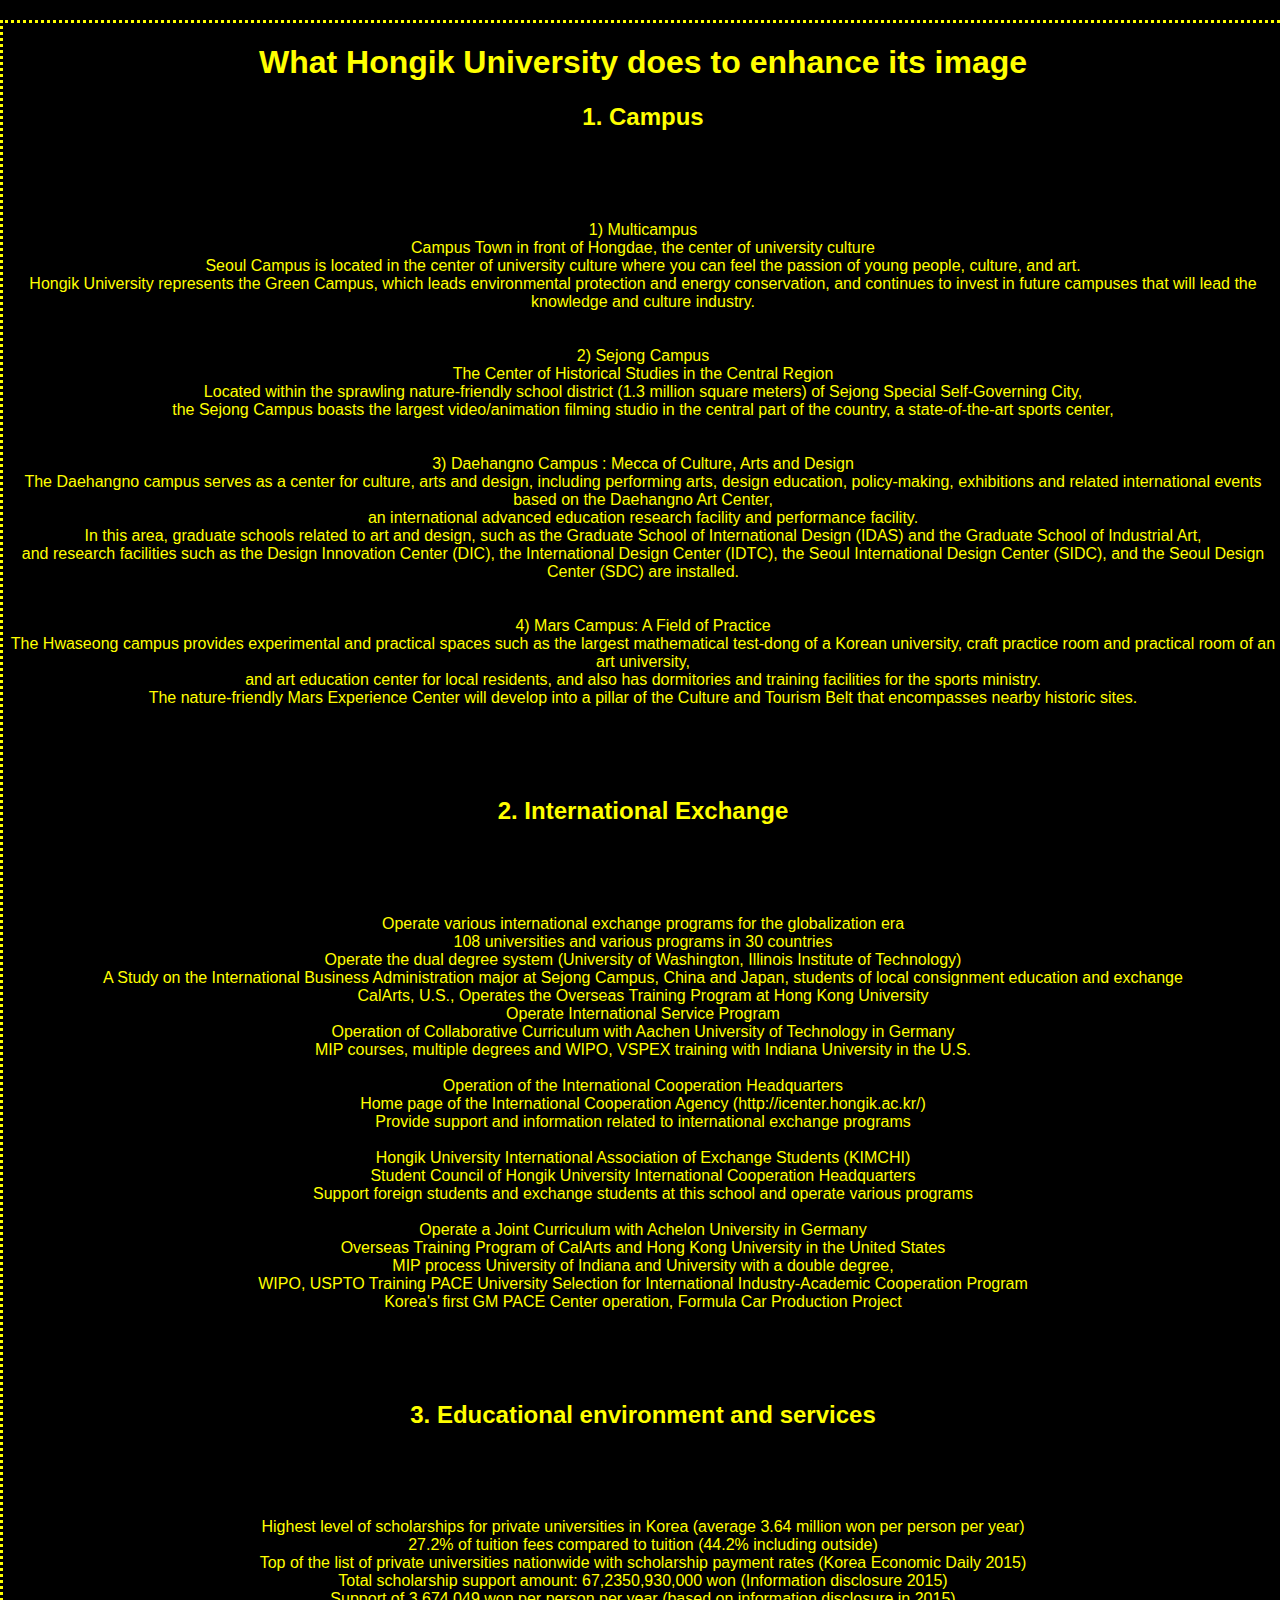
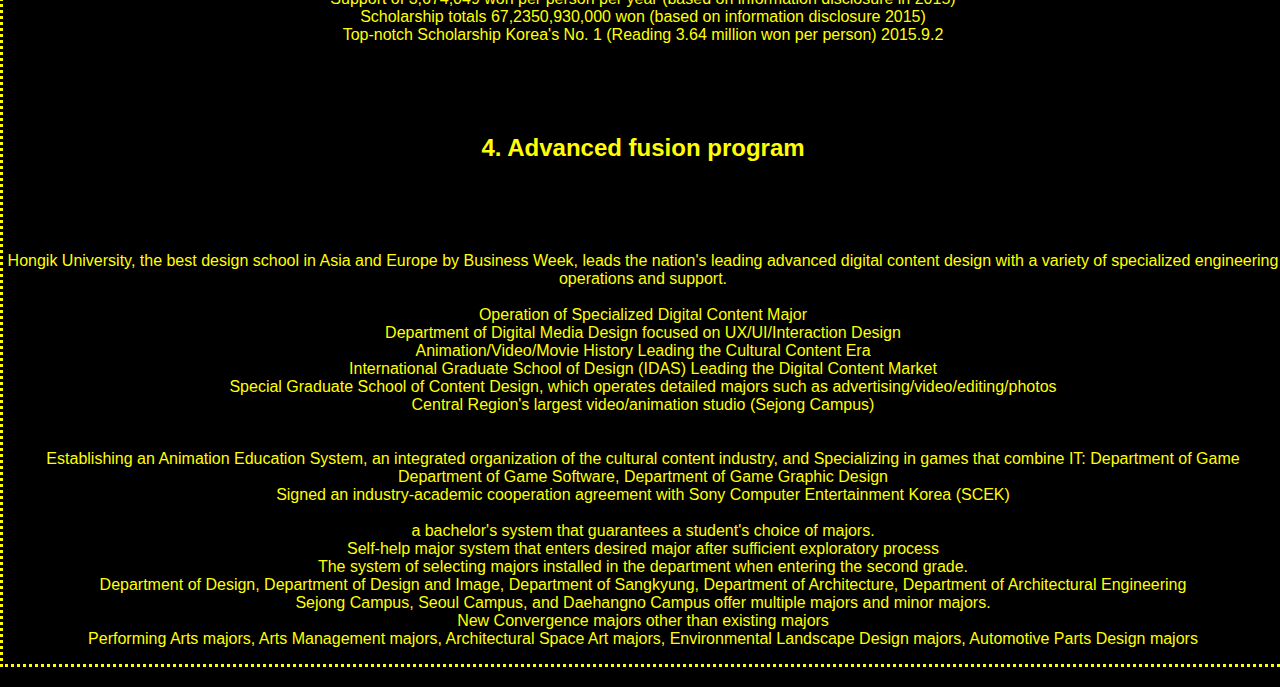
<file: extra.html>
<!DOCTYPE html>
<html lang="en">
<head>
  <meta charset="UTF-8">
  <meta name="viewport" content="width=device-width, initial-scale=1.0">
  <meta http-equiv="X-UA-Compatible" content="ie=edge">
  <link rel="stylesheet" href="interview1.css">
  <title>Research 4 </title>
</head>

<body>
<h1> What Hongik University does 
to enhance its image  </h1>
<h2>1.	Campus </h2>
</br></br></br>

<p>1)	Multicampus</br>
Campus Town in front of Hongdae, the center of university culture</br>
Seoul Campus is located in the center of university culture where you can feel the passion of young people, culture, and art.</br> Hongik University represents the Green Campus, which leads environmental protection and energy conservation, and continues to invest in future campuses that will lead the knowledge and culture industry.</br>
</br></br>
2)	Sejong Campus </br>
The Center of Historical Studies in the Central Region</br>
Located within the sprawling nature-friendly school district (1.3 million square meters) of Sejong Special Self-Governing City,</br> the Sejong Campus boasts the largest video/animation filming studio in the central part of the country, a state-of-the-art sports center, </br>
</br></br>
3) Daehangno Campus : Mecca of Culture, Arts and Design</br>
The Daehangno campus serves as a center for culture, arts and design, including performing arts, design education, policy-making, exhibitions and related international events based on the Daehangno Art Center,</br> an international advanced education research facility and performance facility. </br>In this area, graduate schools related to art and design, such as the Graduate School of International Design (IDAS) and the Graduate School of Industrial Art,</br> and research facilities such as the Design Innovation Center (DIC), the International Design Center (IDTC), the Seoul International Design Center (SIDC), and the Seoul Design Center (SDC) are installed.</br>
</br></br>
4) Mars Campus: A Field of Practice</br>
The Hwaseong campus provides experimental and practical spaces such as the largest mathematical test-dong of a Korean university, craft practice room and practical room of an art university, </br>and art education center for local residents, and also has dormitories and training facilities for the sports ministry. </br>The nature-friendly Mars Experience Center will develop into a pillar of the Culture and Tourism Belt that encompasses nearby historic sites.</br>


</p>
</br></br></br>
<h2>2. International Exchange </h2>
</br></br></br>

<p>Operate various international exchange programs for the globalization era</br>
108 universities and various programs in 30 countries</br>
Operate the dual degree system (University of Washington, Illinois Institute of Technology)</br>
A Study on the International Business Administration major at Sejong Campus, China and Japan, students of local consignment education and exchange</br>
CalArts, U.S., Operates the Overseas Training Program at Hong Kong University</br>
Operate International Service Program</br>
Operation of Collaborative Curriculum with Aachen University of Technology in Germany</br>
MIP courses, multiple degrees and WIPO, VSPEX training with Indiana University in the U.S.</br></br>

Operation of the International Cooperation Headquarters</br>
Home page of the International Cooperation Agency (http://icenter.hongik.ac.kr/)</br>
Provide support and information related to international exchange programs</br></br>

Hongik University International Association of Exchange Students (KIMCHI)</br>
Student Council of Hongik University International Cooperation Headquarters</br>
Support foreign students and exchange students at this school and operate various programs</br></br>

Operate a Joint Curriculum with Achelon University in Germany</br>
Overseas Training Program of CalArts and Hong Kong University in the United States</br>
MIP process
University of Indiana and University with a double degree,</br>
WIPO, USPTO Training
PACE University Selection for International Industry-Academic Cooperation Program</br>
Korea's first GM PACE Center operation,
Formula Car Production Project</br>


</p>
</br></br></br>
<h2>3. Educational environment and services </h2>
</br></br></br>

<p>Highest level of scholarships for private universities in Korea (average 3.64 million won per person per year)</br>
27.2% of tuition fees compared to tuition (44.2% including outside)</br>
Top of the list of private universities nationwide with scholarship payment rates (Korea Economic Daily 2015)</br>
Total scholarship support amount: 67,2350,930,000 won (Information disclosure 2015)</br>
Support of 3,674,049 won per person per year (based on information disclosure in 2015)</br>
Scholarship totals 67,2350,930,000 won (based on information disclosure 2015) </br>
Top-notch Scholarship Korea's No. 1 (Reading 3.64 million won per person) 2015.9.2

</p>
</br></br></br>
<h2>4. Advanced fusion program </h2>
</br></br></br>

<p>Hongik University, the best design school in Asia and Europe by Business Week, leads the nation's leading advanced digital content design with a variety of specialized engineering operations and support.</br></br>

Operation of Specialized Digital Content Major</br>
Department of Digital Media Design focused on UX/UI/Interaction Design</br>
Animation/Video/Movie History Leading the Cultural Content Era</br>
International Graduate School of Design (IDAS) Leading the Digital Content Market</br>
Special Graduate School of Content Design, which operates detailed majors such as advertising/video/editing/photos</br>
Central Region's largest video/animation studio (Sejong Campus)</br>
</br></br>
Establishing an Animation Education System, an integrated organization of the cultural content industry, and Specializing in games that combine IT: Department of Game</br>
Department of Game Software, Department of Game Graphic Design</br>
Signed an industry-academic cooperation agreement with Sony Computer Entertainment Korea (SCEK)</br></br>

a bachelor's system that guarantees a student's choice of majors.</br>
Self-help major system that enters desired major after sufficient exploratory process</br>
The system of selecting majors installed in the department when entering the second grade.</br>
Department of Design, Department of Design and Image, Department of Sangkyung, Department of Architecture, Department of Architectural Engineering</br>
Sejong Campus, Seoul Campus, and Daehangno Campus offer multiple majors and minor majors.</br>
New Convergence majors other than existing majors</br>
Performing Arts majors, Arts Management majors, Architectural Space Art majors, Environmental Landscape Design majors, Automotive Parts Design majors</br>


</p>
</body>
</html>
</file>
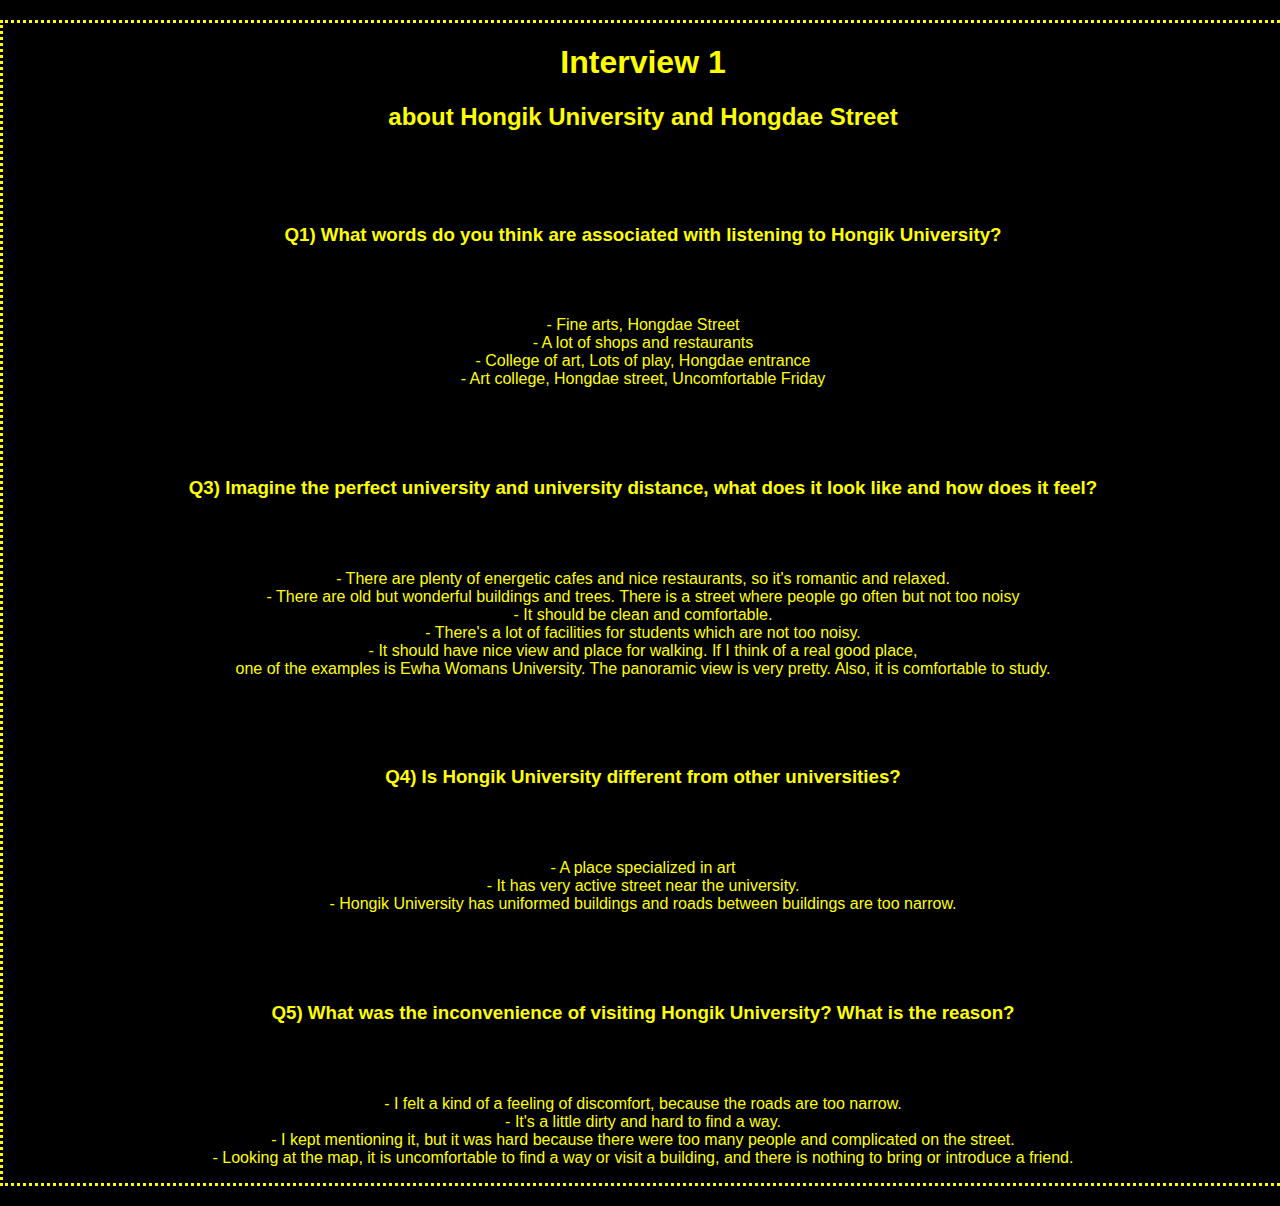
<file: interview1.html>
<!DOCTYPE html>
<html lang="en">
<head>
  <meta charset="UTF-8">
  <meta name="viewport" content="width=device-width, initial-scale=1.0">
  <meta http-equiv="X-UA-Compatible" content="ie=edge">
  <link rel="stylesheet" href="interview1.css">
  <title>Interview 1 </title>
</head>

<body>
<h1> Interview 1  </h1>
<h2>about Hongik University and Hongdae Street </h2>
</br></br></br>

<h3>Q1) What words do you think are associated with listening to Hongik University? </h3></br></br>
<p>-	Fine arts, Hongdae Street</br>
-	A lot of shops and restaurants</br>
-	College of art, Lots of play, Hongdae entrance</br>
-	Art college, Hongdae street, Uncomfortable Friday</br>
</p>
</br></br></br>
<h3>Q3) Imagine the perfect university and university distance, what does it look like and how does it feel?   </h3></br></br>
<p>- There are plenty of energetic cafes and nice restaurants, so it's romantic and relaxed.</br>
- There are old but wonderful buildings and trees. There is a street where people go often but not too noisy</br>
- It should be clean and comfortable.</br>
- There's a lot of facilities for students which are not too noisy. </br>
- It should have nice view and place for walking. If I think of a real good place,</br> one of the examples is Ewha Womans University. The panoramic view is very pretty. Also, it is comfortable to study.</br>

</p>
</br></br></br>
<h3>Q4) Is Hongik University different from other universities? </h3></br></br>
<p>- A place specialized in art</br>
- It has very active street near the university.</br>
- Hongik University has uniformed buildings and roads between buildings are too narrow.</br>

</p>
</br></br></br>
<h3>Q5) What was the inconvenience of visiting Hongik University? What is the reason?

 </h3></br></br>
<p>- I felt a kind of a feeling of discomfort, because the roads are too narrow.</br>
- It's a little dirty and hard to find a way. </br>
- I kept mentioning it, but it was hard because there were too many people and complicated on the street.</br>
- Looking at the map, it is uncomfortable to find a way or visit a building, and there is nothing to bring or introduce a friend. 
</br>
</p>
  
</body>
</html>
</file>
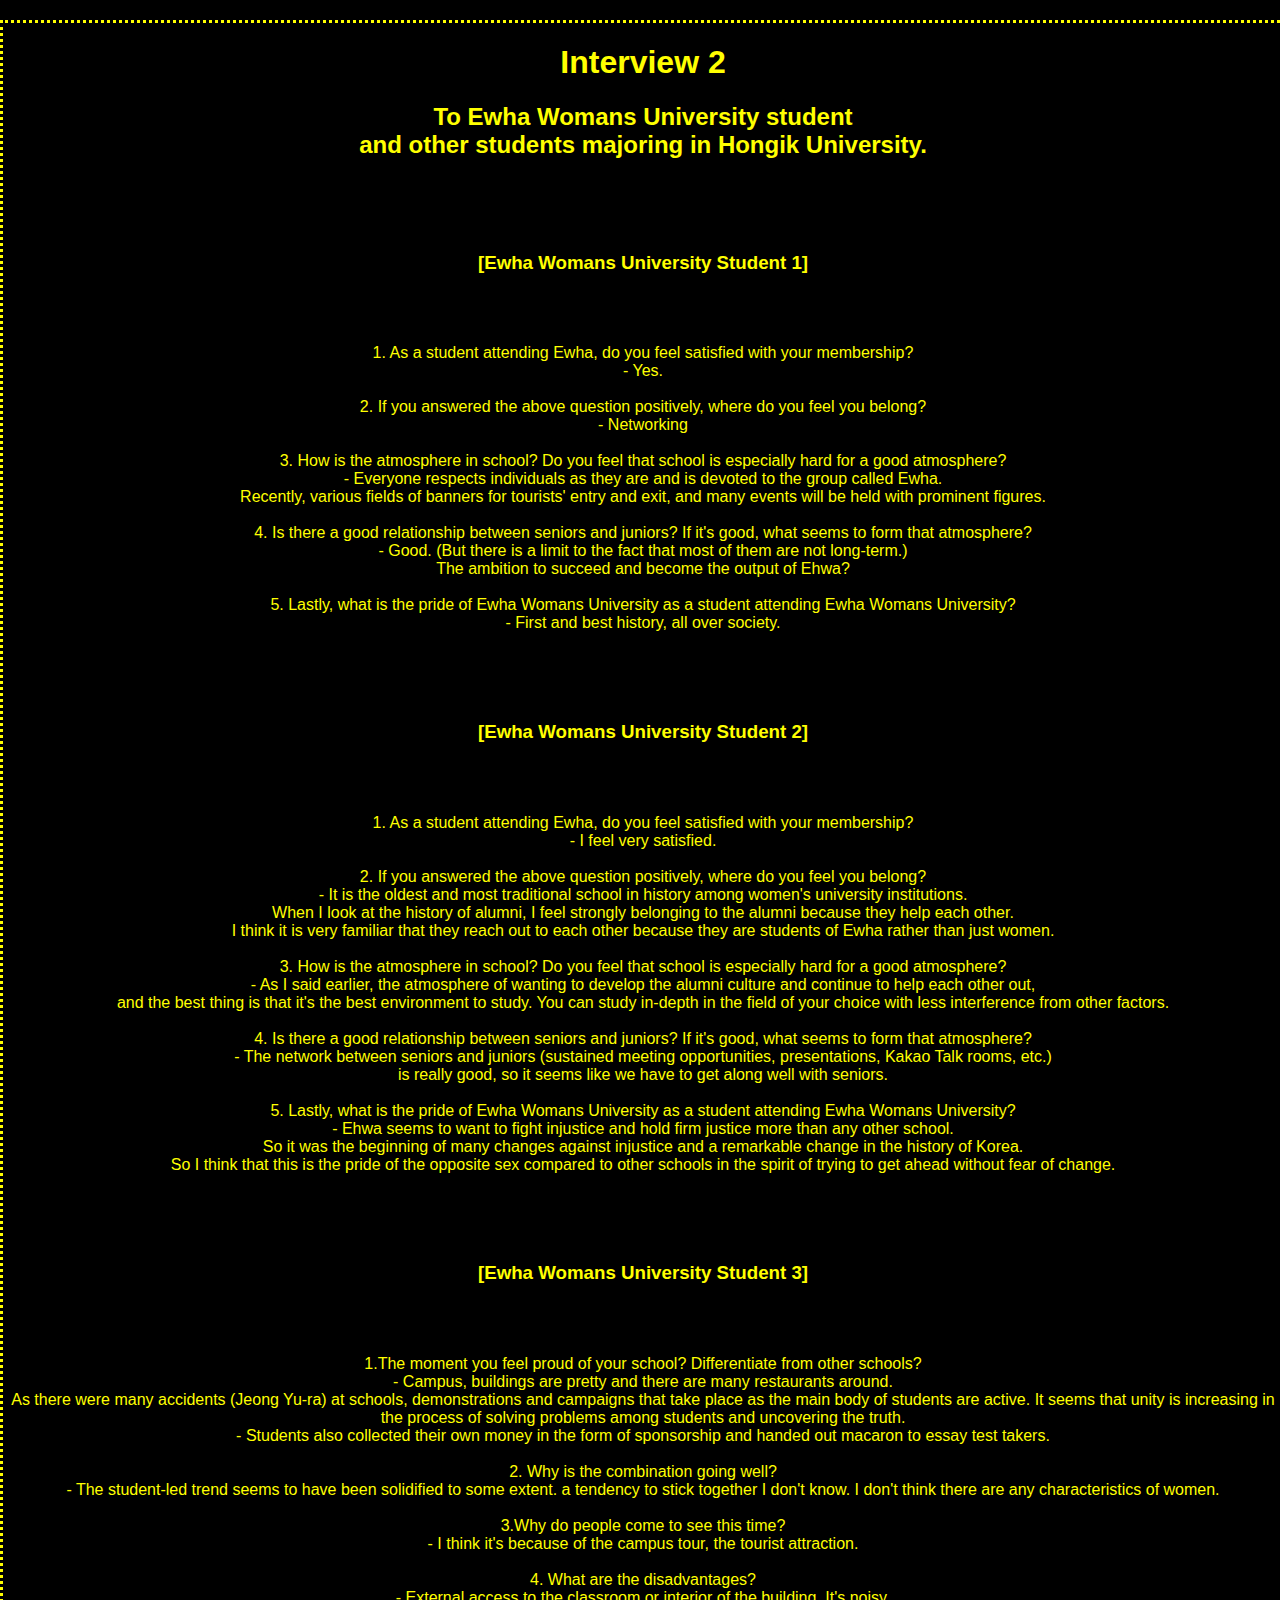
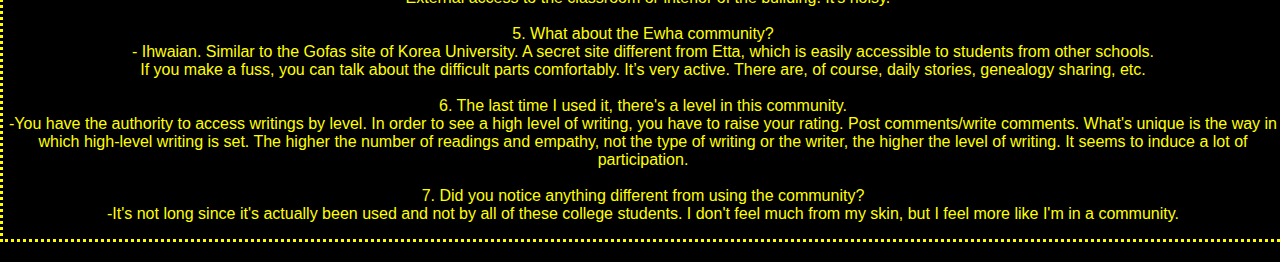
<file: interview2.html>
<!DOCTYPE html>
<html lang="en">
<head>
  <meta charset="UTF-8">
  <meta name="viewport" content="width=device-width, initial-scale=1.0">
  <meta http-equiv="X-UA-Compatible" content="ie=edge">
  <link rel="stylesheet" href="interview1.css">
  <title>Interview 2 </title>
</head>

<body>
<h1> Interview 2  </h1>
<h2>To Ewha Womans University student </br> and other students majoring in Hongik University.</h2>
</br></br></br>

<h3>[Ewha Womans University Student 1]</h3></br></br>
<p>1. As a student attending Ewha, do you feel satisfied with your membership?</br>
- Yes. </br>
</br>2. If you answered the above question positively, where do you feel you belong?</br>
- Networking </br>
</br>3. How is the atmosphere in school? Do you feel that school is especially hard for a good atmosphere?</br>
- Everyone respects individuals as they are and is devoted to the group called Ewha.</br> Recently, various fields of banners for tourists' entry and exit, and many events will be held with prominent figures.</br>
</br>4. Is there a good relationship between seniors and juniors? If it's good, what seems to form that atmosphere? </br>
- Good. (But there is a limit to the fact that most of them are not long-term.) </br>The ambition to succeed and become the output of Ehwa? </br>
</br>5. Lastly, what is the pride of Ewha Womans University as a student attending Ewha Womans University? </br>
- First and best history, all over society. </br>

</p>
</br></br></br>
<h3>[Ewha Womans University Student 2]  </h3></br></br>
<p>1. As a student attending Ewha, do you feel satisfied with your membership? </br>
- I feel very satisfied. </br>
</br>2. If you answered the above question positively, where do you feel you belong?</br>
- It is the oldest and most traditional school in history among women's university institutions.</br> When I look at the history of alumni, I feel strongly belonging to the alumni because they help each other. </br>I think it is very familiar that they reach out to each other because they are students of Ewha rather than just women. </br>
</br>3. How is the atmosphere in school? Do you feel that school is especially hard for a good atmosphere? </br>
- As I said earlier, the atmosphere of wanting to develop the alumni culture and continue to help each other out, </br>and the best thing is that it's the best environment to study. You can study in-depth in the field of your choice with less interference from other factors. </br>
</br>4. Is there a good relationship between seniors and juniors? If it's good, what seems to form that atmosphere? </br>
- The network between seniors and juniors (sustained meeting opportunities, presentations, Kakao Talk rooms, etc.)</br> is really good, so it seems like we have to get along well with seniors. </br>
</br>5. Lastly, what is the pride of Ewha Womans University as a student attending Ewha Womans University? </br>
- Ehwa seems to want to fight injustice and hold firm justice more than any other school. </br>So it was the beginning of many changes against injustice and a remarkable change in the history of Korea.</br> So I think that this is the pride of the opposite sex compared to other schools in the spirit of trying to get ahead without fear of change. </br>


</p>
</br></br></br>
<h3>[Ewha Womans University Student 3]</h3></br></br>
<p>1.The moment you feel proud of your school? Differentiate from other schools?</br>
- Campus, buildings are pretty and there are many restaurants around. </br>As there were many accidents (Jeong Yu-ra) at schools, demonstrations and campaigns that take place as the main body of students are active. It seems that unity is increasing in the process of solving problems among students and uncovering the truth.</br>
- Students also collected their own money in the form of sponsorship and handed out macaron to essay test takers.</br>
</br>2. Why is the combination going well?</br>
- The student-led trend seems to have been solidified to some extent. a tendency to stick together I don't know. I don't think there are any characteristics of women.</br>
</br>3.Why do people come to see this time?</br>
- I think it's because of the campus tour, the tourist attraction.</br>
</br>4. What are the disadvantages?</br>
- External access to the classroom or interior of the building. It's noisy. </br>
</br>5. What about the Ewha community?</br>
- Ihwaian. Similar to the Gofas site of Korea University. A secret site different from Etta, which is easily accessible to students from other schools.</br> If you make a fuss, you can talk about the difficult parts comfortably. It’s very active. There are, of course, daily stories, genealogy sharing, etc. </br>
</br>6. The last time I used it, there's a level in this community.</br>
-You have the authority to access writings by level. In order to see a high level of writing, you have to raise your rating. Post comments/write comments. What's unique is the way in which high-level writing is set. The higher the number of readings and empathy, not the type of writing or the writer, the higher the level of writing. It seems to induce a lot of participation.</br>
</br>7. Did you notice anything different from using the community?</br>
-It's not long since it's actually been used and not by all of these college students. I don't feel much from my skin, but I feel more like I'm in a community.</br>

</p>

  
</body>
</html>
</file>
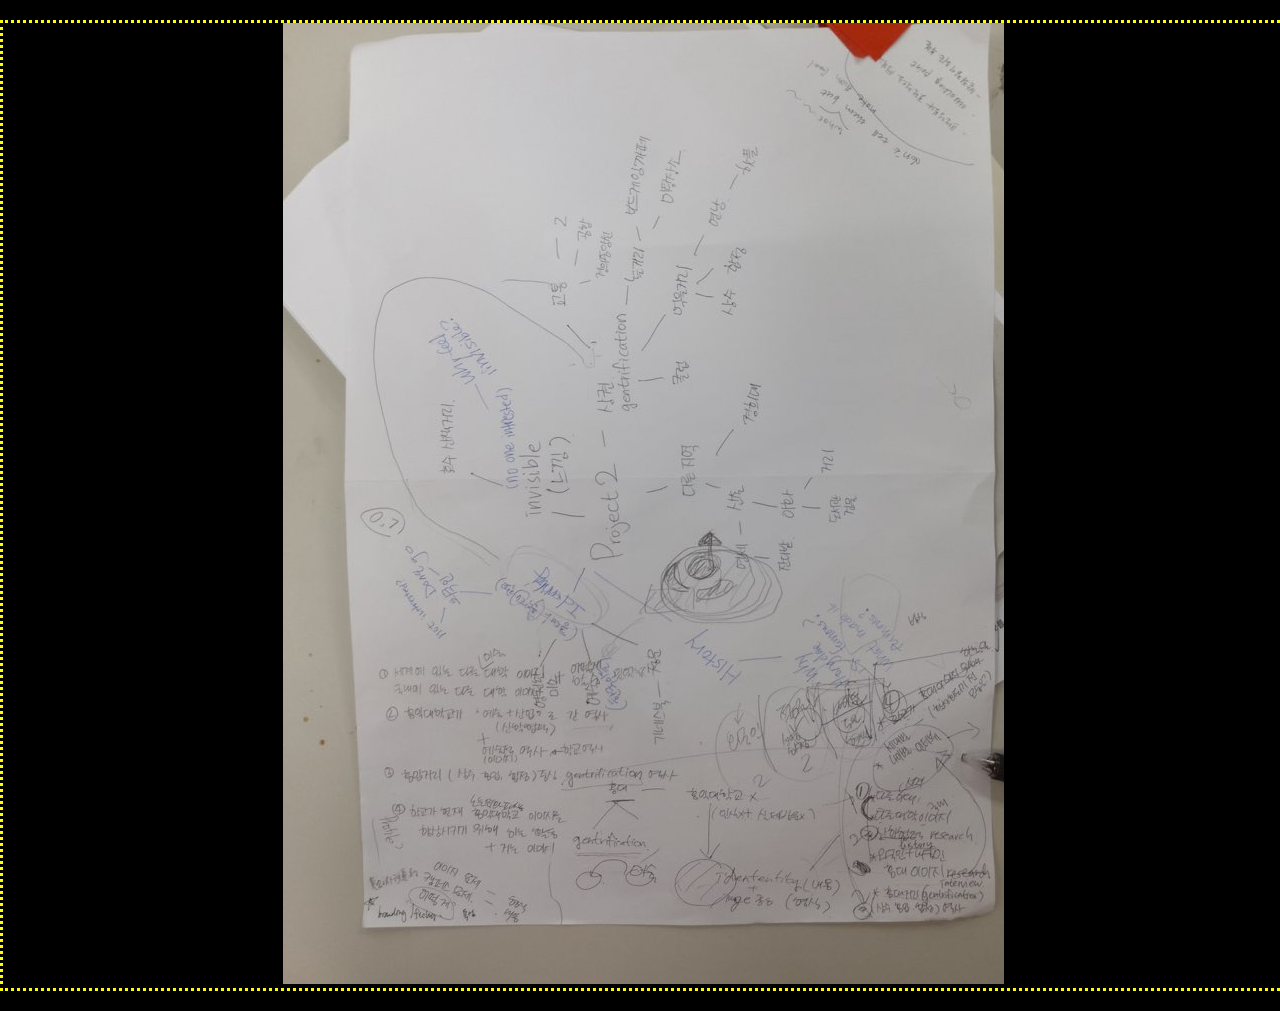
<file: mindmap.html>
<!DOCTYPE html>
<html lang="en">
<head>
  <meta charset="UTF-8">
  <meta name="viewport" content="width=device-width, initial-scale=1.0">
  <meta http-equiv="X-UA-Compatible" content="ie=edge">
  <title>mindmap</title>
  <link rel="stylesheet" href="interview1.css">
 
</head>

<body>
  <img src="p2.jpg">
  </body>
</file>
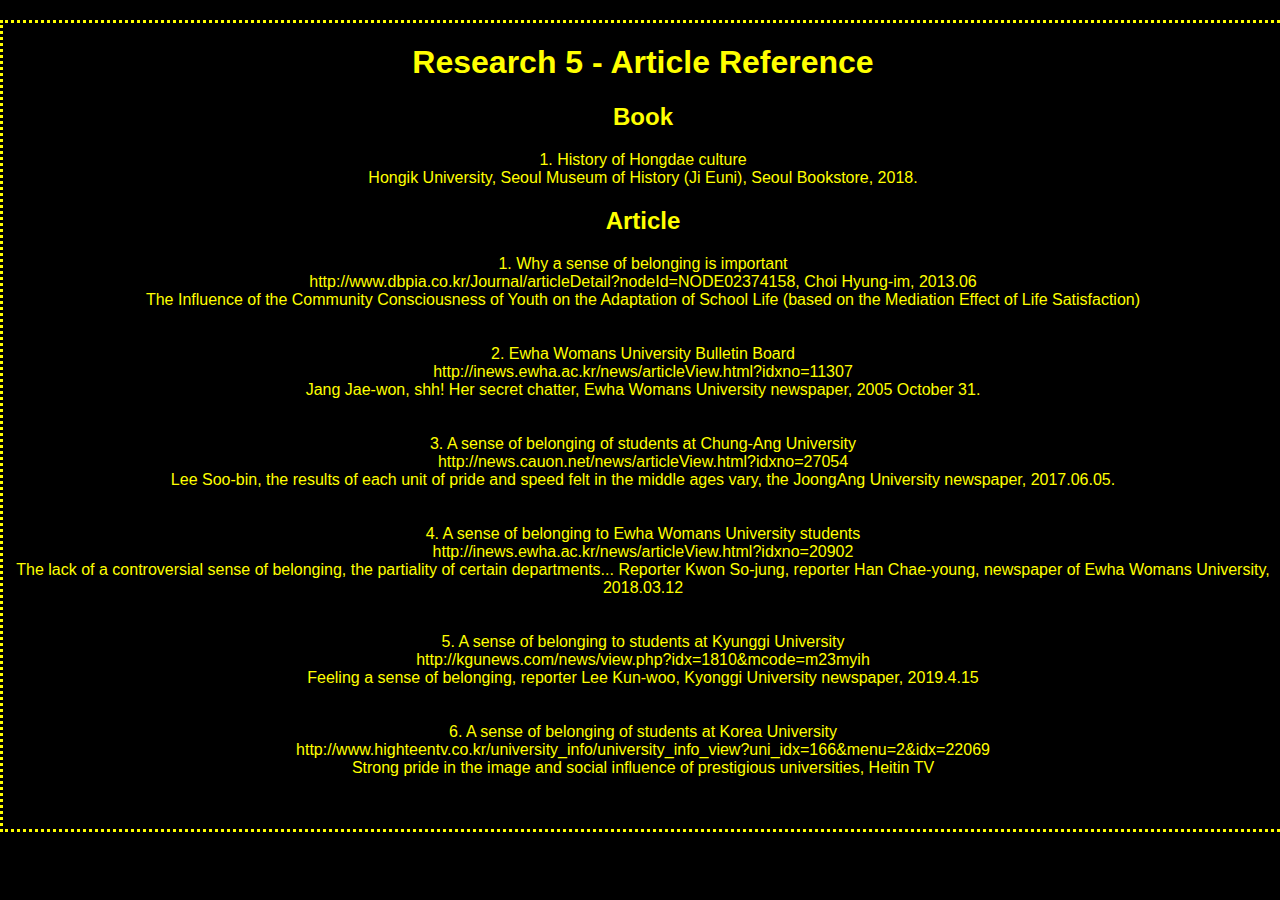
<file: reference.html>
<!DOCTYPE html>
<html lang="en">
<head>
  <meta charset="UTF-8">
  <meta name="viewport" content="width=device-width, initial-scale=1.0">
  <meta http-equiv="X-UA-Compatible" content="ie=edge">
  <link rel="stylesheet" href="interview1.css">
  <title>Article Reference</title>
</head>

<body>
<h1> Research 5 - Article Reference </h1>

<h2>Book</h2>
<p>1. History of Hongdae culture</br>
Hongik University, Seoul Museum of History (Ji Euni), Seoul Bookstore, 2018.
</p>

<h2>Article</h2>
<p>1. Why a sense of belonging is important</br>
http://www.dbpia.co.kr/Journal/articleDetail?nodeId=NODE02374158, Choi Hyung-im, 2013.06 </br>
The Influence of the Community Consciousness of Youth on the Adaptation of School Life (based on the Mediation Effect of Life Satisfaction)</br></br></br>

2. Ewha Womans University Bulletin Board</br>
http://inews.ewha.ac.kr/news/articleView.html?idxno=11307</br>
Jang Jae-won, shh! Her secret chatter, Ewha Womans University newspaper, 2005 October 31. </br></br></br>

3. A sense of belonging of students at Chung-Ang University</br> http://news.cauon.net/news/articleView.html?idxno=27054</br>
Lee Soo-bin, the results of each unit of pride and speed felt in the middle ages vary, the JoongAng University newspaper, 2017.06.05. </br></br></br>

4. A sense of belonging to Ewha Womans University students</br> http://inews.ewha.ac.kr/news/articleView.html?idxno=20902</br>
The lack of a controversial sense of belonging, the partiality of certain departments... Reporter Kwon So-jung, reporter Han Chae-young, newspaper of Ewha Womans University, 2018.03.12</br></br></br>

5. A sense of belonging to students at Kyunggi University</br> http://kgunews.com/news/view.php?idx=1810&mcode=m23myih</br>
Feeling a sense of belonging, reporter Lee Kun-woo, Kyonggi University newspaper, 2019.4.15 </br></br></br>

6. A sense of belonging of students at Korea University</br> http://www.highteentv.co.kr/university_info/university_info_view?uni_idx=166&menu=2&idx=22069</br>
Strong pride in the image and social influence of prestigious universities, Heitin TV</br></br></br>

</p>
  
</body>
</html>
</file>
<file: interview1.css>
html{

  box-sizing: border-box;

  font-family: Arial, Helvetica, sans-serif;

  color:yellow;

  text-align: center;



}



body{

  width:100%;

  background: black;

  margin: 20px 0px;

  line-height:+ 1.4;
 
  text-align: center;
  border:dotted;

}
</file>
